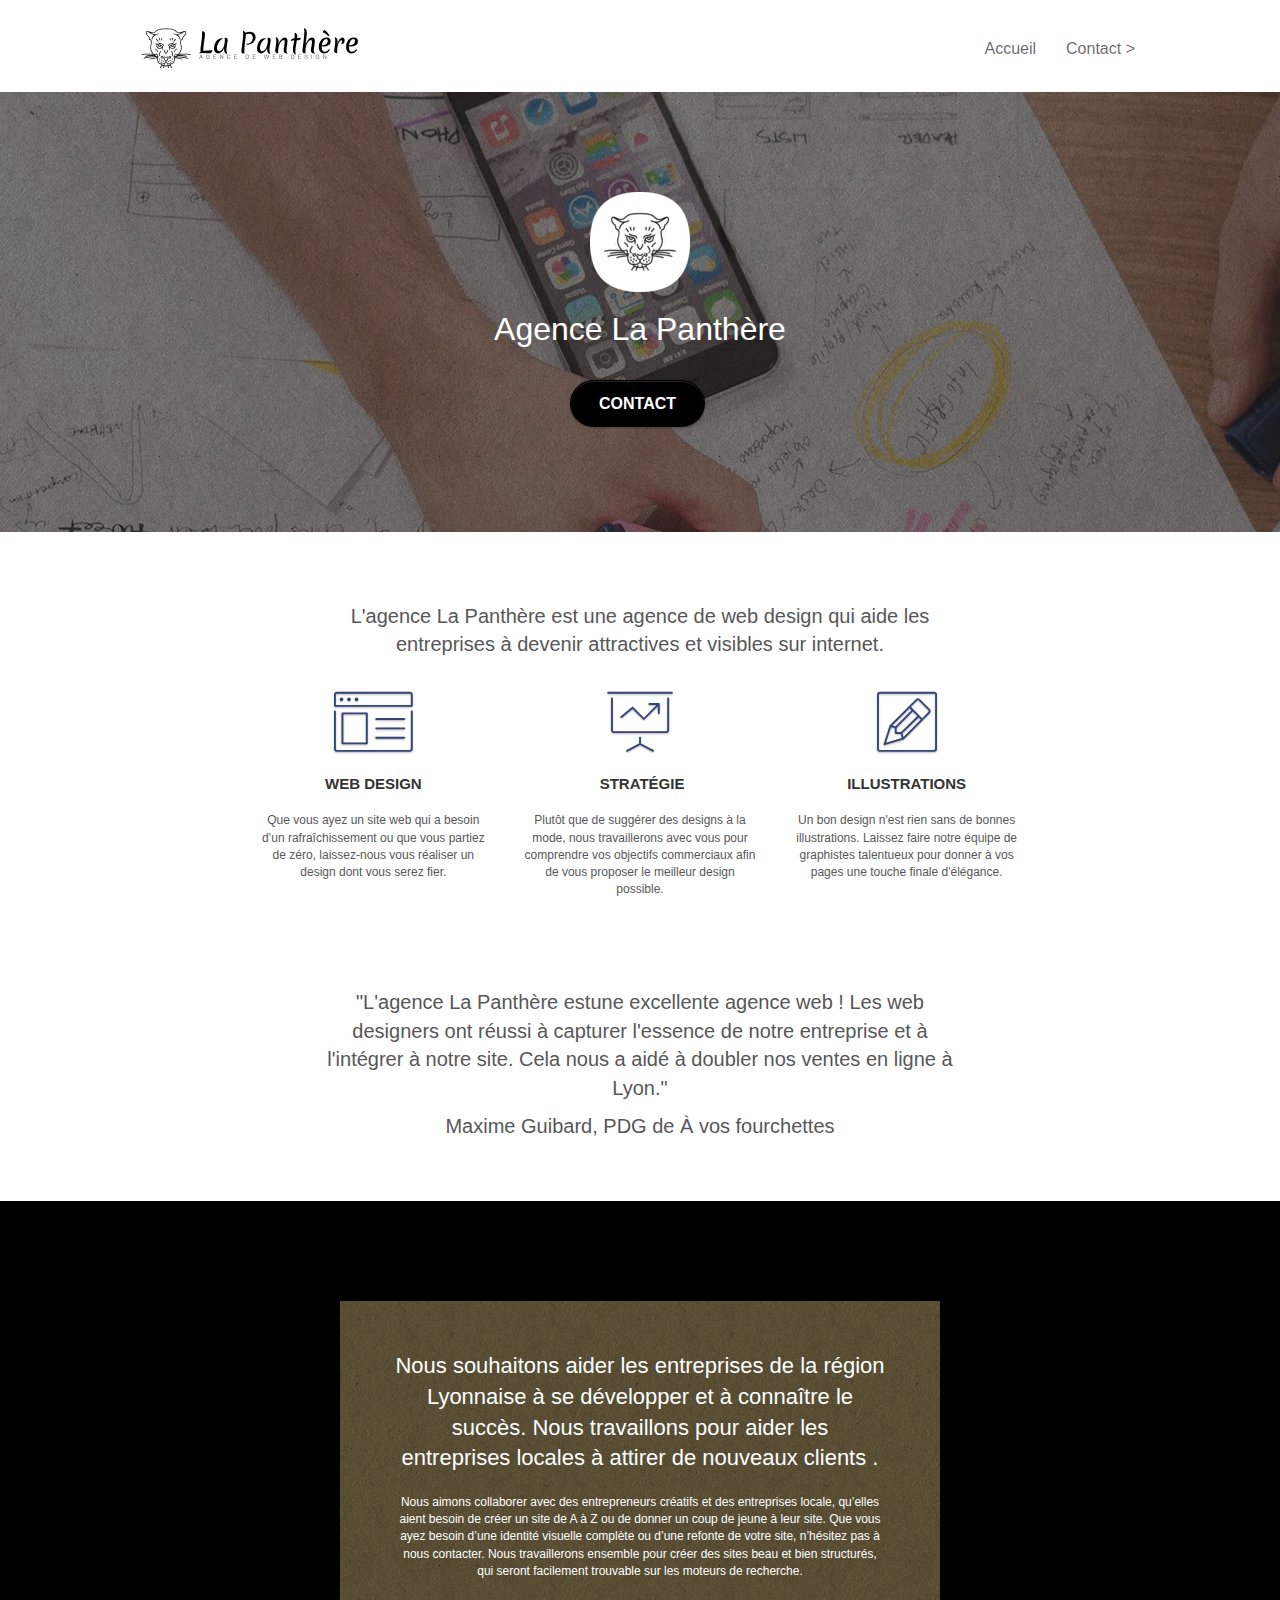
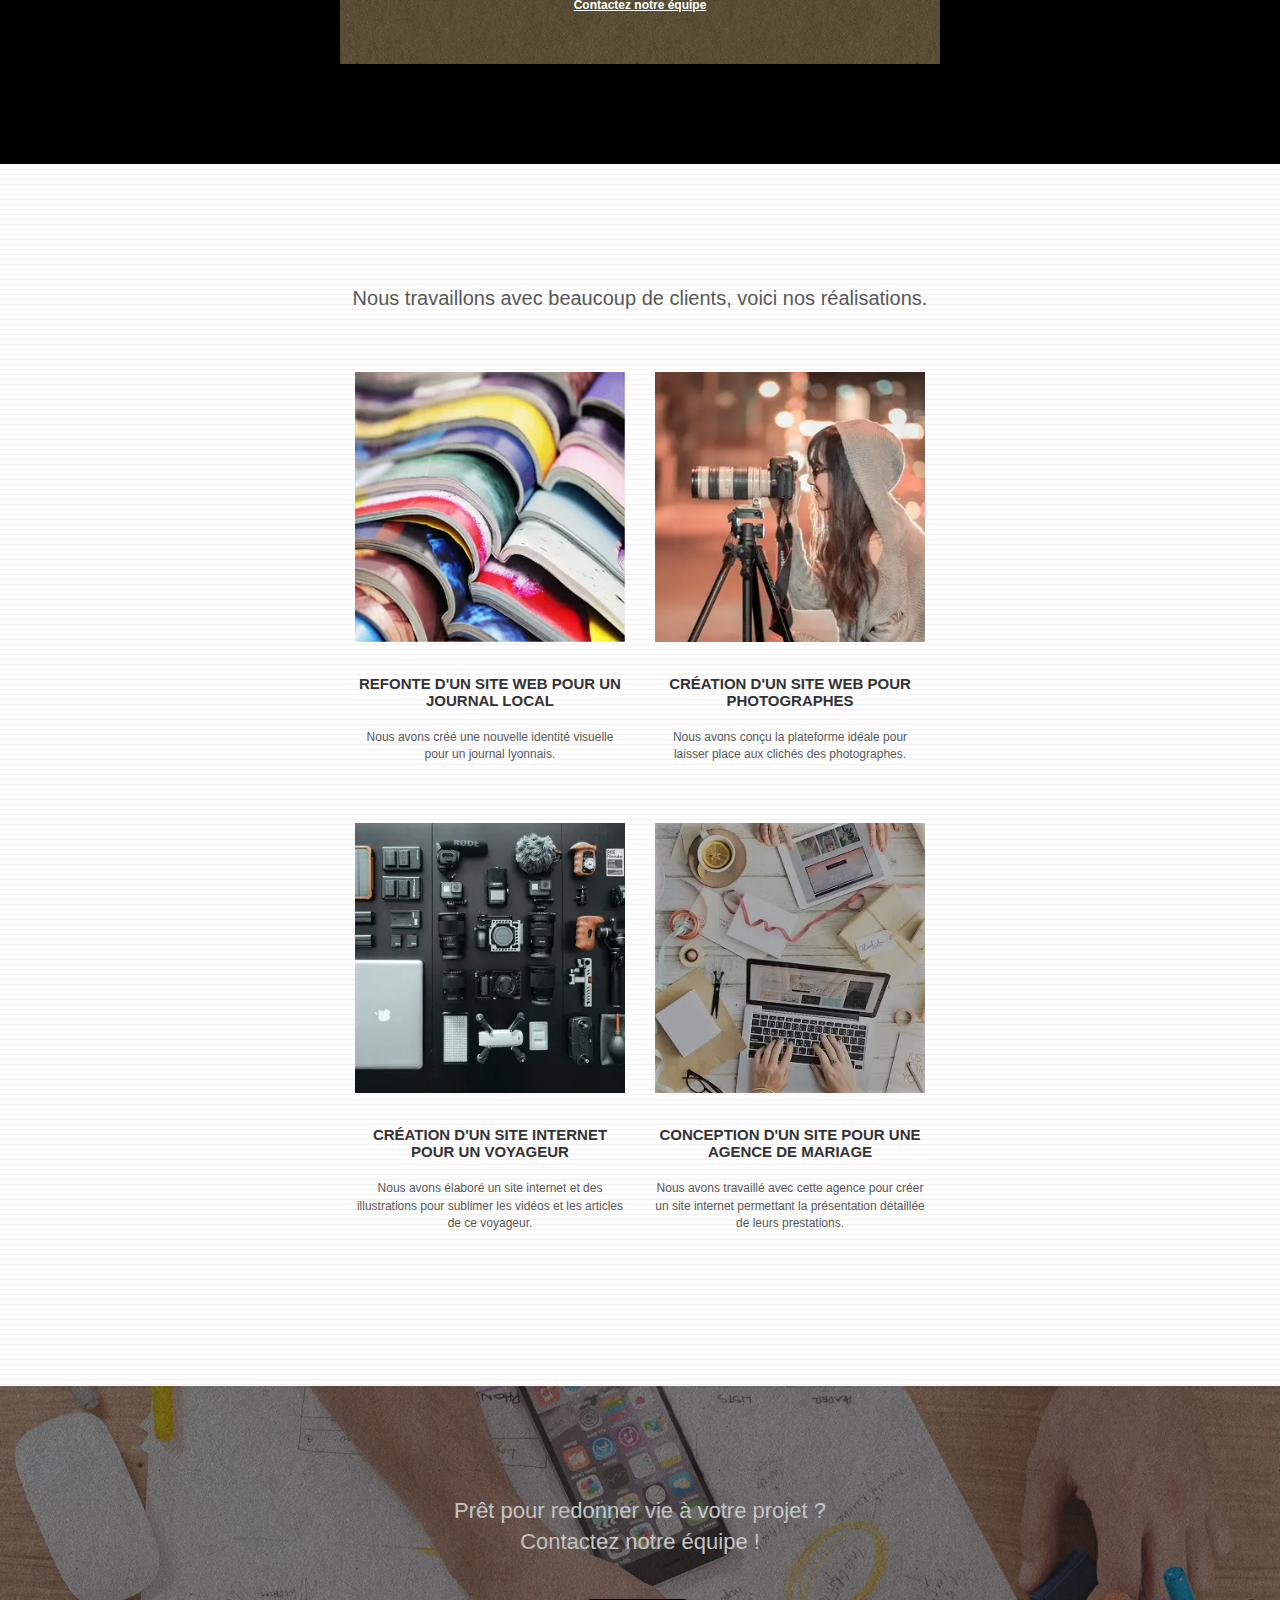
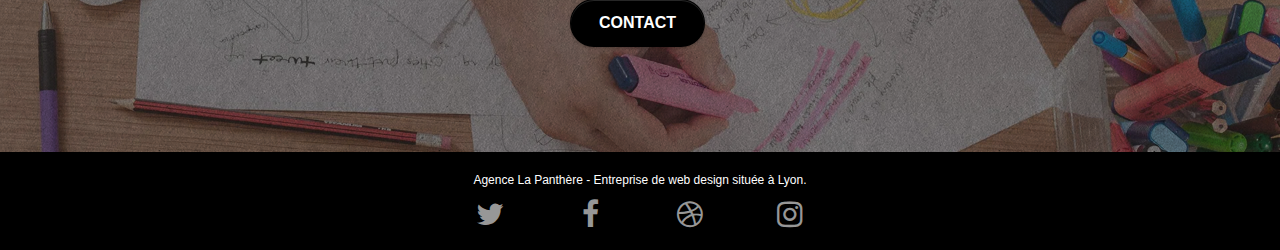
<file: index.html>
<!doctype html>
<html lang="fr">
	<head>
		<meta charset="utf-8">
		<meta name="description" content="Entreprise de web design située à Lyon, spécialisée en stratégie web, illustrations et design de site web">
		<meta name="viewport" content="width=device-width, initial-scale=1.0, viewport-fit=cover">
		<link rel="shortcut icon" type="image/png" href="favicon.jpg">
		<!-- Chargement des fichiers CSS -->
		<link rel="stylesheet" type="text/css" href="./css/bootstrap.min.css">
		<link rel="stylesheet" type="text/css" href="style.css">
		<link rel="stylesheet" type="text/css" href="./css/font-awesome.min.css">
		<link rel="stylesheet" type="text/css" href="./css/et-line.min.css">
		<!-- Chargement des fichier CSS END -->
		<!-- Chargement fichiers JS -->
		<script src="./js/jquery-2.1.0.min.js" defer></script>
		<script src="./js/bootstrap.min.js" defer></script>
		<script src="./js/blocs.min.js" defer></script>
		<!-- Chargement fichiers JS END -->
		<title>La Panthère</title>      
	</head>
	<body>
	<!-- Principal conteneur -->
		<div class="page-container">  
			<!-- bloc-0-Header -->
			<header class="bloc bgc-white l-bloc " id="bloc-0">
				<div class="container bloc-sm">
					<nav class="navbar row">
						<div class="navbar-header">
							<a class="navbar-brand" href="index.html"><img src="img/agence-la-panthere-monochrome.svg" alt="banniere de l'agence Panthère, agence de web design" height="40" width="217" /></a>
							<button id="nav-toggle" name="navigation tiroir" type="button" class="ui-navbar-toggle navbar-toggle" data-toggle="collapse" data-target=".navbar-1">
								<span class="sr-only">Toggle navigation</span><span class="icon-bar"></span><span class="icon-bar"></span><span class="icon-bar"></span>
							</button>
						</div>
						<div class="collapse navbar-collapse navbar-1 special-dropdown-nav">
							<ul class="site-navigation nav navbar-nav">
								<li>
									<a href="index.html">Accueil</a>
								</li>
								<li>
									<a href="contact.html">Contact &gt;</a>
								</li>
							</ul>
						</div>
					</nav>
				</div>
			</header>
			<!-- bloc-0-header END -->
			<main>
			<!-- bloc-1-presentation -->
			<section class="bloc bgc-dark-slate-blue bg-banniere d-bloc bg-t-edge bloc-bg-texture texture-paper b-parallax" id="bloc-1-hero">
				<div class="container bloc-lg">
					<div class="row tight-width-whitespace">
						<div class="col-sm-12">
							<img src="img/logo.webp" class="center-block image-resize-mode" width="100" height="100" alt="Logo de l'agence Panthère" />
							<h1 class="text-center hero-bloc-text tc-white ">
								Agence La Panthère
							</h1>
							<div class="text-center">
								<a href="contact.html" class="btn btn-lg btn-clean btn-rd cta-hero btn-atomic-tangerine" id="cta-hero">Contact</a>
							</div>
						</div>
					</div>
				</div>
			</section>
			<!-- bloc-1-presentation END -->
			<!-- bloc-2-services -->
			<section class="bloc bgc-white l-bloc" id="bloc-2-services">
				<div class="container bloc-md">
					<div class="row">
						<div class="col-xs-12 col-md-8 col-md-offset-2 text-center">
							<h2 class="description">L'agence La Panthère est une agence de web design qui aide les entreprises à devenir attractives et visibles sur internet.</h2>
						</div>
					</div>
					<div class="row voffset-lg med-width-whitespace">
						<div class="col-sm-4">
							<div class="text-center">
								<span class="et-icon-browser sm-shadow icon-dark-slate-blue icons icon-lg" title="Représentation d'une page web"></span>
							</div>
							<h3 class="mg-md text-center">
								Web design
							</h3>
							<p class="text-center ">
								Que vous ayez un site web qui a besoin d&rsquo;un rafraîchissement ou que vous partiez de zéro, laissez-nous vous réaliser un design dont vous serez fier.
							</p>
						</div>
						<div class="col-sm-4">
							<div class="text-center">
								<span class="et-icon-presentation sm-shadow icon-dark-slate-blue icons icon-lg" title="Représentation d'un tableau de graphique"></span>
							</div>
							<h3 class="mg-md text-center">
								&nbsp;Stratégie
							</h3>
							<p class="text-center ">
								Plutôt que de suggérer des designs à la mode, nous travaillerons avec vous pour comprendre vos objectifs commerciaux afin de vous proposer le meilleur design possible.<br>
							</p>
						</div>
						<div class="col-sm-4">
							<div class="text-center">
								<span class="et-icon-edit sm-shadow icon-dark-slate-blue icons icon-lg" title="Représentation d'un crayon"></span>
							</div>
							<h3 class="mg-md text-center">
								Illustrations
							</h3>
							<p class="text-center ">
								Un bon design n'est rien sans de bonnes illustrations. Laissez faire notre équipe de graphistes talentueux pour donner à vos pages une touche finale d'élégance.
							</p>
						</div>
					</div>
					<div class="row voffset-lg voffset">
						<div class="col-xs-12 col-md-8 col-md-offset-2 text-center">
							<p class="description">
								"L'agence La Panthère estune excellente agence web ! Les web designers ont réussi à capturer l'essence de notre entreprise et à l'intégrer à notre site. Cela nous a aidé à doubler nos ventes en ligne à Lyon."
							</p>
							<p class="description">Maxime Guibard, PDG de &Agrave; vos fourchettes</p>
						</div>
					</div>
				</div>
			</section>
			<!-- bloc-2-services END -->
			<!-- bloc-3-what-i-do -->
			<section class="bloc tc-white bgc-atomic-tangerine bg-presentation d-bloc bloc-bg-texture texture-paper b-parallax" id="bloc-3-what-i-do">
				<div class="container bloc-lg">
					<div class="row tight-width-whitespace black-background">
						<div class="col-sm-12">
							<h2 class="mg-md text-center tc-white">
								Nous souhaitons aider les entreprises de la région Lyonnaise à se développer et à connaître le succès. Nous travaillons pour aider les entreprises locales à attirer de nouveaux clients .
							</h2>
							<p class="text-center white">
								Nous aimons collaborer avec des entrepreneurs créatifs et des entreprises locale, qu’elles aient besoin de créer un site de A à Z ou de donner un coup de jeune à leur site. Que vous ayez besoin d’une identité visuelle complète ou d’une refonte de votre site, n’hésitez pas à nous contacter. Nous travaillerons ensemble pour créer des sites beau et bien structurés, qui seront facilement trouvable sur les moteurs de recherche. <br><br><a class="ltc-white bold-link" href="contact.html">Contactez notre équipe</a><br>
							</p>
						</div>
					</div>
				</div>
			</section>
			<!-- bloc-3-what-i-do END -->
			<!-- bloc-4-portfolio -->
			<section class="bloc bgc-white bg-lines-h2-bg bg-repeat l-bloc" id="bloc-4-portfolio">
				<div class="container bloc-lg">
					<div class="row">
						<div class="col-sm-12 text-center">
							<h2 class="description">
								Nous travaillons avec beaucoup de clients, voici nos réalisations.
							</h2>
						</div>
					</div>
					<div class="row tight-width-whitespace portfolio-row">
						<div class="col-sm-6">
							<a href="#" data-lightbox="img/1.webp" data-gallery-id="gallery-1" data-caption="Refonte d'un site web pour un journal local" data-frame="snapshot-lb"><img src="img/1.webp" alt="Pile de journaux" class="img-responsive portfolio-thumb" width="320" height="320"/></a>
							<h3 class="mg-md text-center">
								Refonte d'un site web pour un journal local
							</h3>
							<p class="text-center">
								Nous avons créé une nouvelle identité visuelle pour un journal lyonnais.
							</p>
						</div>
						<div class="col-sm-6">
							<a href="#" data-lightbox="img/2.webp" data-gallery-id="gallery-1" data-caption="Création d'un site web pour photographes" data-frame="snapshot-lb"><img src="img/2.webp" class="img-responsive portfolio-thumb" alt="Une personne prenant une photo" width="320" height="320"/></a>
							<h3 class="mg-md text-center">
								Création d'un site web pour photographes
							</h3>
							<p class="text-center">
								Nous avons conçu la plateforme idéale pour laisser place aux clichés des photographes.
							</p>
						</div>
					</div>
					<div class="row tight-width-whitespace portfolio-row">
						<div class="col-sm-6">
							<a href="#" data-lightbox="img/3.webp" data-gallery-id="gallery-1" data-caption="Création d'un site internet pour un voyageur" data-frame="snapshot-lb"><img src="img/3.webp" class="img-responsive portfolio-thumb" alt="Matériel de prise de vue" width="320" height="320"/></a>
							<h3 class="mg-md text-center">
								Création d'un site internet pour un voyageur
							</h3>
							<p class="text-center">
								Nous avons élaboré un site internet et des illustrations pour sublimer les vidéos et les articles de ce voyageur.
							</p>
						</div>
						<div class="col-sm-6">
							<a href="#" data-lightbox="img/4.webp" data-gallery-id="gallery-1" data-caption="Conception d'un site pour une agence de mariage" data-frame="snapshot-lb"><img src="img/4.webp" class="img-responsive portfolio-thumb" alt="Bureau de travail" width="320" height="320"/></a>
							<h3 class="mg-md text-center">
								Conception d'un site pour une agence de mariage
							</h3>
							<p class="text-center">
								Nous avons travaillé avec cette agence pour créer un site internet permettant la présentation détaillée de leurs prestations.
							</p>
						</div>
					</div>
				</div>
			</section>
			<!-- bloc-4-portfolio END -->
			<!-- bloc-5-cta -->
			<section class="bloc bgc-dark-slate-blue bg-banniere d-bloc bloc-bg-texture texture-paper" id="bloc-5-cta">
				<div class="container bloc-lg">
					<div class="row">
						<h2 class="mg-md text-center tc-white">
							Prêt pour redonner vie à votre projet ?<br>Contactez notre équipe !
						</h2>
						<div class="col-sm-12 text-center">
							<a href="contact.html" class="btn btn-atomic-tangerine btn-clean btn-rd btn-lg cta-hero">Contact</a>
						</div>
					</div>
				</div>
			</section>
			<!-- bloc-5-cta END -->
			</main>
			<!-- Footer - bloc-8 -->
			<footer class="bloc bgc-atomic-tangerine d-bloc" id="bloc-8">
				<div class="container bloc-sm">
					<div class="row">
						<div class="col-sm-12">
							<p class="text-center white">
								Agence La Panthère - Entreprise de web design située à Lyon.<br>
							</p>
							<div class="row row-no-gutters social">
								<div class="col-sm-3">
									<div class="text-center">
										<a class="social" href="index.html"><span class="fa fa-twitter icon-md" title="lien twitter"></span></a>
									</div>
								</div>
								<div class="col-sm-3">
									<div class="text-center">
										<a class="social" href="index.html"><span class="fa fa-facebook icon-md" title="lien facebook"></span></a>
									</div>
								</div>
								<div class="col-sm-3">
									<div class="text-center">
										<a class="social" href="index.html"><span class="fa fa-dribbble icon-md" title="lien dribbble"></span></a>
									</div>
								</div>
								<div class="col-sm-3">
									<div class="text-center">
										<a class="social" href="index.html"><span class="fa fa-instagram icon-md" title="lien instagram"></span></a>
									</div>
								</div>
							</div>
						</div>
					</div>
				</div>
			</footer>
			<!-- Footer - bloc-8 END -->
		</div>
	<!-- Principal conteneur END -->
	</body>
</html>
</file>
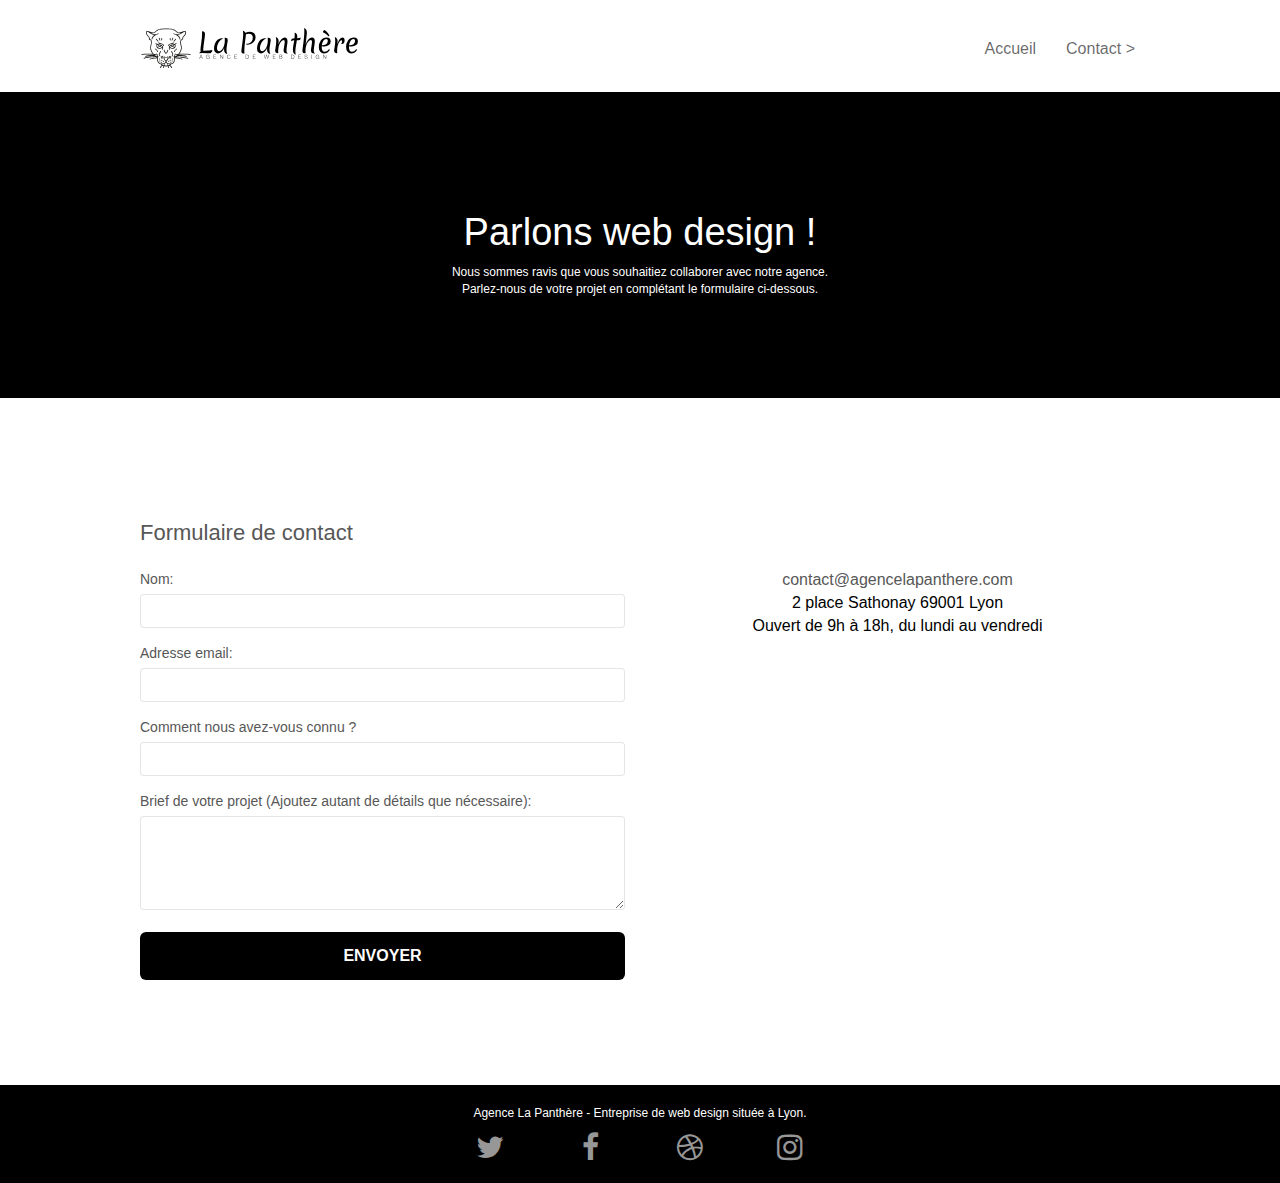
<file: contact.html>
<!doctype html>
<!-- Modification de lang en fr -->
<html lang="fr">
	<head>
		<meta charset="utf-8">
		<!-- Ajout de content dans description -->
		<meta name="description" content="Entreprise de web design située à Lyon, spécialisée en stratégie web, illustrations et design de site web">
		<meta name="viewport" content="width=device-width, initial-scale=1.0, viewport-fit=cover">
		<link rel="shortcut icon" type="image/png" href="favicon.jpg">
		<!-- Chargement des fichiers CSS -->
		<link rel="stylesheet" type="text/css" href="./css/bootstrap.min.css">
		<link rel="stylesheet" type="text/css" href="style.css">
		<link rel="stylesheet" type="text/css" href="./css/font-awesome.min.css">
		<!-- Chargement des fichiers CSS END -->
		<!-- Chargement des fichiers JS -->
		<script src="./js/jquery-2.1.0.min.js" defer></script>
		<script src="./js/bootstrap.min.js" defer></script>
		<script src="./js/blocs.min.js" defer></script>
		<script src="./js/jqBootstrapValidation.min.js" defer></script>
		<script src="./js/formHandler.min.js" defer></script>
		<!-- Chargement des fichiers JS END -->
		<!-- Ajout du titre -->
		<title>La Panthère: Contact</title>
	</head>
	<body>
		<!-- Principal conteneur -->
		<div class="page-container">  
			<!-- bloc-0-Header-->
			<header class="bloc bgc-white l-bloc " id="bloc-0">
				<div class="container bloc-sm">
					<nav class="navbar row">
						<div class="navbar-header">
							<a class="navbar-brand" href="index.html"><img src="img/agence-la-panthere-monochrome.svg" alt="banniere du site  la Panthère, agence de web design" height="40" width="217" /></a>
							<button id="nav-toggle" name="navigation tiroir" type="button" class="ui-navbar-toggle navbar-toggle" data-toggle="collapse" data-target=".navbar-1">
								<span class="sr-only">Toggle navigation</span><span class="icon-bar"></span><span class="icon-bar"></span><span class="icon-bar"></span>
							</button>
						</div>
						<div class="collapse navbar-collapse navbar-1 special-dropdown-nav">
							<ul class="site-navigation nav navbar-nav">
								<li>
									<a href="index.html">Accueil</a>
								</li>
								<li>
									<a href="contact.html">Contact &gt;</a>
								</li>
							</ul>
						</div>
					</nav>
				</div>
			</header>
			<!-- bloc-0-header END -->
			<main>
				<!-- bloc-6-Introduction -->
				<section class="bloc bg-dots-bg bg-repeat bgc-atomic-tangerine d-bloc bloc-bg-texture texture-paper" id="bloc-6">
					<div class="container bloc-lg">
						<div class="row">
							<div class="col-sm-12">
								<h1 class="text-center hero-bloc-text tc-white">
									Parlons web design !
								</h1>
								<p class="text-center mg-lg tc-white tight-width-whitespace">
									Nous sommes ravis que vous souhaitiez collaborer avec notre agence.<br>
									Parlez-nous de votre projet en complétant le formulaire ci-dessous.
								</p>
							</div>
						</div>
					</div>
				</section>
				<!-- bloc-6-Introduction END -->
				<!-- bloc-7-Contact -->
				<section class="bloc bgc-white l-bloc" id="bloc-7">
					<div class="container bloc-lg">
						<h2 class="form-title">Formulaire de contact</h2>
						<div class="row">			
							<div class="col-sm-6">
								<form id="form_1" novalidate>
									<div class="form-group">
										<label for="name">
											Nom:
										</label>
										<input id="name" name="Nom" class="form-control" type="text" required />
									</div>
									<div class="form-group">
										<label for="email">
											Adresse email:
										</label>
										<input id="email" name="Adresse mail" class="form-control" type="email" required />
									</div>
									<div class="form-group">
										<label for="input_504">
											Comment nous avez-vous connu ?
										</label>
										<input id="input_504" name="Comment nous avez-vous connu ?" class="form-control" type="text"  required/>
									</div>
									<div class="form-group">
										<label for="message">
											Brief de votre projet (Ajoutez autant de détails que nécessaire):
										</label><textarea id="message" name="Brief de votre projet" class="form-control" rows="4" cols="50" required></textarea>
									</div> 
									<button name="Envoyer" class="bloc-button btn btn-lg btn-block cta-hero btn-atomic-tangerine" type="submit">
										Envoyer
									</button>
								</form>
							</div>
							<div class="col-sm-6">
								<address>
									<a href="mailto:contact@agencelapanthere.com">contact@agencelapanthere.com</a><br>				
									2 place Sathonay 69001 Lyon<br>
									Ouvert de 9h à 18h, du lundi au vendredi
								</address>
							</div>
						</div>
					</div>
				</section>
				<!-- bloc-7-Contact END -->
				<!-- ScrollToTop Button -->
				<button name="Retour en haut" class="bloc-button btn btn-d scrollToTop" id="scroll-button" aria-label="Retour en haut" onclick="scrollToTarget('1')"><span class="fa fa-chevron-up" title="Chevron vers le haut"></span></button>
				<!-- ScrollToTop Button END-->
			</main>
			<!-- Footer - bloc-8 -->
			<footer class="bloc bgc-atomic-tangerine d-bloc" id="bloc-8">
				<div class="container bloc-sm">
					<div class="row">
						<div class="col-sm-12">
							<p class="text-center white">
								Agence La Panthère - Entreprise de web design située à Lyon.<br>
							</p>
							<div class="row row-no-gutters social">
								<div class="col-sm-3">
									<div class="text-center">
										<a class="social" href="index.html"><span class="fa fa-twitter icon-md" title="lien twitter"></span></a>
									</div>
								</div>
								<div class="col-sm-3">
									<div class="text-center">
										<a class="social" href="index.html"><span class="fa fa-facebook icon-md" title="lien facebook"></span></a>
									</div>
								</div>
								<div class="col-sm-3">
									<div class="text-center">
										<a class="social" href="index.html"><span class="fa fa-dribbble icon-md" title="lien dribbble"></span></a>
									</div>
								</div>
								<div class="col-sm-3">
									<div class="text-center">
										<a class="social" href="index.html"><span class="fa fa-instagram icon-md" title="lien instagram"></span></a>
									</div>
								</div>
							</div>
						</div>
					</div>
				</div>
			</footer>
			<!-- Footer - bloc-8 END -->
		</div>
	<!-- Principal conteneur END -->
	</body>
</html>
</file>
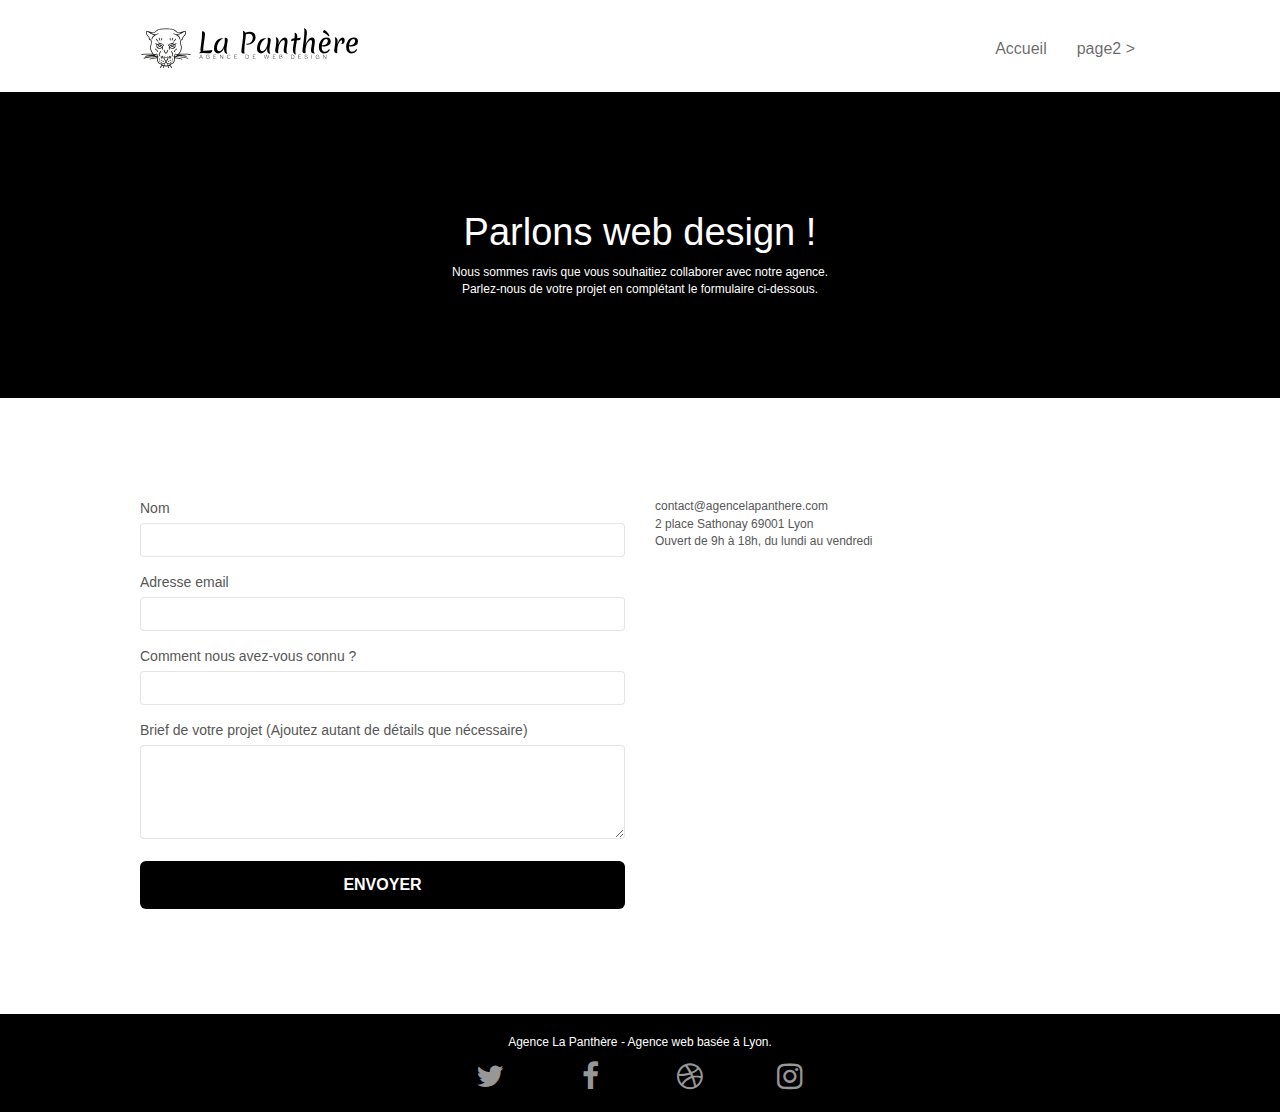
<file: page2.html>
<!doctype html>
<html lang="fr">
<head>
    <meta charset="utf-8">
    <meta name="keywords" content="">
	<meta name="description" content="Entreprise de web design située à Lyon, spécialisée en stratégie web, illustrations et design de site web">
    <meta name="viewport" content="width=device-width, initial-scale=1.0, viewport-fit=cover">
    <link rel="shortcut icon" type="image/png" href="favicon.jpg">
    
	<link rel="stylesheet" type="text/css" href="./css/bootstrap.min.css">
	<link rel="stylesheet" type="text/css" href="style.css">
	<link rel="stylesheet" type="text/css" href="./css/font-awesome.min.css">
	
    
	
    <title>page2</title>

    
<!-- Analytics -->
 
<!-- Analytics END -->
    
</head>
<body>
<!-- Principal conteneur -->
<div class="page-container">
    
<!-- bloc-0 -->
<div class="bloc bgc-white l-bloc " id="bloc-0">
	<div class="container bloc-sm">
		<nav class="navbar row">
			<div class="navbar-header">
				<a class="navbar-brand" href="index.html"><img src="img/agence-la-panthere-monochrome.svg" alt="atlanta web design logo" height="40" /></a>
				<button id="nav-toggle" type="button" class="ui-navbar-toggle navbar-toggle" data-toggle="collapse" data-target=".navbar-1">
					<span class="sr-only">Toggle navigation</span><span class="icon-bar"></span><span class="icon-bar"></span><span class="icon-bar"></span>
				</button>
			</div>
			<div class="collapse navbar-collapse navbar-1 special-dropdown-nav">
				<ul class="site-navigation nav navbar-nav">
					<li>
						<a href="index.html">Accueil</a>
					</li>
					<li>
					</li>
					<li>
						<a href="page2.html">page2 &gt;</a>
					</li>
				</ul>
			</div>
		</nav>
	</div>
</div>
<!-- bloc-0 END -->

<!-- bloc-6 -->
<div class="bloc bg-dots-bg bg-repeat bgc-atomic-tangerine d-bloc bloc-bg-texture texture-paper" id="bloc-6">
	<div class="container bloc-lg">
		<div class="row">
			<div class="col-sm-12">
				<h1 class="text-center hero-bloc-text tc-white">
					Parlons web design !
				</h1>
				<p class="text-center mg-lg tc-white tight-width-whitespace">
					Nous sommes ravis que vous souhaitiez collaborer avec notre agence.<br>
					Parlez-nous de votre projet en complétant le formulaire ci-dessous.
				</p>
			</div>
		</div>
	</div>
</div>
<!-- bloc-6 END -->

<!-- bloc-7 -->
<div class="bloc bgc-white l-bloc" id="bloc-7">
	<div class="container bloc-lg">
		<div class="row">
			<div class="col-sm-6">
				<form id="form_1" novalidate success-msg="Your message has been sent." fail-msg="Sorry it seems that our mail server is not responding, Sorry for the inconvenience!">
					<div class="form-group">
						<label for="name">
							Nom
						</label>
						<input id="name" class="form-control" required />
					</div>
					<div class="form-group">
						<label for="email">
							Adresse email
						</label>
						<input id="email" class="form-control" type="email" required />
					</div>
					<div class="form-group">
						<label for="input_504">
							Comment nous avez-vous connu ?
						</label>
						<input class="form-control" type="email" required id="input_504" />
					</div>
					<div class="form-group">
						<label for="message">
							Brief de votre projet (Ajoutez autant de détails que nécessaire)<br>
						</label><textarea id="message" class="form-control" rows="4" cols="50" required></textarea>
					</div> 
					<button class="bloc-button btn btn-lg btn-block cta-hero btn-atomic-tangerine" type="submit">
						Envoyer
					</button>
				</form>
			</div>
			<div class="col-sm-6">
				<p>
					contact@agencelapanthere.com<br>2 place Sathonay 69001 Lyon<br>Ouvert de 9h à 18h, du lundi au vendredi<br>
				</p>
			</div>
		</div>
	</div>
</div>
<!-- bloc-7 END -->

<!-- ScrollToTop Button -->
<button class="bloc-button btn btn-d scrollToTop" id="scroll-button" aria-label="Retour en haut" onclick="scrollToTarget('1')"><span class="fa fa-chevron-up"></span></button>
<!-- ScrollToTop Button END-->


<!-- Footer - bloc-8 -->
<div class="bloc bgc-atomic-tangerine d-bloc" id="bloc-8">
	<div class="container bloc-sm">
		<div class="row">
			<div class="col-sm-12">
				<p class="text-center white">
					Agence La Panthère - Agence web basée à Lyon.<br>
				</p>
				<div class="row row-no-gutters social">
					<div class="col-sm-3">
						<div class="text-center">
							<a class="social" href="index.html"><span class="fa fa-twitter icon-md" title="lien twitter"></span></a>
						</div>
					</div>
					<div class="col-sm-3">
						<div class="text-center">
							<a class="social" href="index.html"><span class="fa fa-facebook icon-md" title="lien facebook"></span></a>
						</div>
					</div>
					<div class="col-sm-3">
						<div class="text-center">
							<a class="social" href="index.html"><span class="fa fa-dribbble icon-md" title="lien dribbble"></span></a>
						</div>
					</div>
					<div class="col-sm-3">
						<div class="text-center">
							<a class="social" href="index.html"><span class="fa fa-instagram icon-md" title="lien instagram"></span></a>
						</div>
					</div>
				</div>
			</div>
		</div>
	</div>
</div>
<!-- Footer - bloc-8 END -->

</div>
<!-- Principal conteneur END -->
    
	<script src="./js/jquery-2.1.0.js"></script>
	<script src="./js/bootstrap.js"></script>
	<script src="./js/blocs.js"></script>
	<script src="./js/jqBootstrapValidation.js"></script>
	<script src="./js/formHandler.js"></script>
</body>
</html>
</file>
<file: style.css>
body {
    margin: 0;
    padding: 0;
    background: #FFF;
    overflow-x: hidden;
    -webkit-font-smoothing: antialiased;
    -moz-osx-font-smoothing: grayscale;
}

a,
button {
    transition: all .3s ease-in-out;
}
/* ajout outline pour focus */
a:focus,
button:focus{
    outline: 2px solid green;
}

a:hover {
    text-decoration: none;
    cursor: pointer;
}
/* ajout adress et adress focus */
address{
color: #000;
font-size: 16px;
text-align: center;
}
address a:focus{
    outline-offset: 5px;
}
#page-loading-blocs-notifaction {
    position: fixed;
    top: 0;
    bottom: 0;
    width: 100%;
    z-index: 100000;
    background: #FFFFFF url("img/pageload-spinner.gif") no-repeat center center;
}


.bloc {
    width: 100%;
    clear: both;
    background: 50% 50% no-repeat;
    padding: 0 50px;
    -webkit-background-size: cover;
    -moz-background-size: cover;
    -o-background-size: cover;
    background-size: cover;
    position: relative;
}

.bloc .container {
    padding-left: 0;
    padding-right: 0;
}

.bloc-lg {
    padding: 100px 50px;
}

.bloc-md {
    padding: 50px;
}

.bloc-sm {
    padding: 20px 50px;
}

.bg-center,
.bg-l-edge,
.bg-r-edge,
.bg-t-edge,
.bg-b-edge,
.bg-tl-edge,
.bg-bl-edge,
.bg-tr-edge,
.bg-br-edge,
.bg-repeat {
    -webkit-background-size: auto!important;
    -moz-background-size: auto!important;
    -o-background-size: auto!important;
    background-size: auto!important;
}

.bg-repeat {
    background: repeat;
}

.bg-t-edge {
    background: top no-repeat;
}

.bloc-bg-texture::before {
    content: "";
    background-size: 2px 2px;
    position: absolute;
    top: 0;
    bottom: 0;
    left: 0;
    right: 0;
}

.texture-paper::before {
    background: url("img/texture-paper.webp");
    background-size: 280px 280px;
}

.b-parallax {
    background-attachment: fixed;
}

.d-bloc {
    color: rgba(255, 255, 255, .7);
}

.d-bloc button:hover {
    color: rgba(255, 255, 255, .9);
}

.d-bloc .icon-round,
.d-bloc .icon-square,
.d-bloc .icon-rounded,
.d-bloc .icon-semi-rounded-a,
.d-bloc .icon-semi-rounded-b {
    border-color: rgba(255, 255, 255, .9);
}

.d-bloc .divider-h span {
    border-color: rgba(255, 255, 255, .2);
}

.d-bloc .a-btn,
.d-bloc .navbar a,
.d-bloc .navbar-brand,
.d-bloc a .icon-sm,
.d-bloc a .icon-md,
.d-bloc a .icon-lg,
.d-bloc a .icon-xl,
.d-bloc h1 a,
.d-bloc h2 a,
.d-bloc h3 a,
.d-bloc h4 a,
.d-bloc h5 a,
.d-bloc h6 a,
.d-bloc p a {
    color: rgba(255, 255, 255, .6);
}
.d-bloc .a-btn:hover,
.d-bloc .navbar a:hover,
.d-bloc .navbar-brand:hover,
.d-bloc a:hover .icon-sm,
.d-bloc a:hover .icon-md,
.d-bloc a:hover .icon-lg,
.d-bloc a:hover .icon-xl,
.d-bloc h1 a:hover,
.d-bloc h2 a:hover,
.d-bloc h3 a:hover,
.d-bloc h4 a:hover,
.d-bloc h5 a:hover,
.d-bloc h6 a:hover,
.d-bloc p a:hover {
    color: rgba(255, 255, 255, 1);
}
/* ajout focus sur les liens en icones */
.d-bloc a:focus .icon-sm,
.d-bloc a:focus .icon-md,
.d-bloc a:focus .icon-lg,
.d-bloc a:focus .icon-xl{
    border: 2px solid green;
}

.d-bloc .navbar-toggle .icon-bar {
    background: rgba(255, 255, 255, 1);
}

.d-bloc .btn-wire,
.d-bloc .btn-wire:hover {
    color: rgba(255, 255, 255, 1);
    border-color: rgba(255, 255, 255, 1);
}

.d-bloc .panel {
    color: rgba(0, 0, 0, .5);
}

.d-bloc .panel button:hover {
    color: rgba(0, 0, 0, .7);
}

.d-bloc .panel icon {
    border-color: rgba(0, 0, 0, .7);
}

.d-bloc .panel .divider-h span {
    border-color: rgba(0, 0, 0, .1);
}

.d-bloc .panel .a-btn {
    color: rgba(0, 0, 0, .6);
}

.d-bloc .panel .a-btn:hover {
    color: rgba(0, 0, 0, 1);
}

.d-bloc .panel .btn-wire,
.d-bloc .panel .btn-wire:hover {
    color: rgba(0, 0, 0, .7);
    border-color: rgba(0, 0, 0, .3);
}

.d-bloc .panel,
.l-bloc {
    color: rgba(0, 0, 0, .5);
}

.d-bloc .panel button:hover,
.l-bloc button:hover {
    color: rgba(0, 0, 0, .7);
}

.l-bloc .icon-round,
.l-bloc .icon-square,
.l-bloc .icon-rounded,
.l-bloc .icon-semi-rounded-a,
.l-bloc .icon-semi-rounded-b {
    border-color: rgba(0, 0, 0, .7);
}

.d-bloc .panel .divider-h span,
.l-bloc .divider-h span {
    border-color: rgba(0, 0, 0, .1);
}

.d-bloc .panel .a-btn,
.l-bloc .a-btn,
.l-bloc .navbar a,
.l-bloc .navbar-brand,
.l-bloc a .icon-sm,
.l-bloc a .icon-md,
.l-bloc a .icon-lg,
.l-bloc a .icon-xl,
.l-bloc h1 a,
.l-bloc h2 a,
.l-bloc h3 a,
.l-bloc h4 a,
.l-bloc h5 a,
.l-bloc h6 a,
.l-bloc p a {
    color: rgba(0, 0, 0, .6);
}

.d-bloc .panel .a-btn:hover,
.l-bloc .a-btn:hover,
.l-bloc .navbar a:hover,
.l-bloc .navbar-brand:hover,
.l-bloc a:hover .icon-sm,
.l-bloc a:hover .icon-md,
.l-bloc a:hover .icon-lg,
.l-bloc a:hover .icon-xl,
.l-bloc h1 a:hover,
.l-bloc h2 a:hover,
.l-bloc h3 a:hover,
.l-bloc h4 a:hover,
.l-bloc h5 a:hover,
.l-bloc h6 a:hover,
.l-bloc p a:hover {
    color: rgba(0, 0, 0, 1);
}

.l-bloc .navbar-toggle .icon-bar {
    color: rgba(0, 0, 0, .6);
}

.d-bloc .panel .btn-wire,
.d-bloc .panel .btn-wire:hover,
.l-bloc .btn-wire,
.l-bloc .btn-wire:hover {
    color: rgba(0, 0, 0, .7);
    border-color: rgba(0, 0, 0, .3);
}

.voffset {
    margin-top: 30px;
}

.voffset-lg {
    margin-top: 80px;
}

.row-no-gutters {
    margin-right: 0;
    margin-left: 0;
}

.row.row-no-gutters > [class^="col-"],
.row.row-no-gutters > [class*=" col-"] {
    padding-right: 0;
    padding-left: 0;
}

#bloc-1-hero h1 {
    font-size: 32px;
}

.navbar {
    margin-bottom: 0;
    z-index: 1;
}

.navbar-brand {
    height: auto;
    padding: 3px 15px;
    font-size: 25px;
    font-weight: normal;
    font-weight: 600;
    line-height: 44px;
}

.navbar-brand img {
    max-height: 200px;
    margin: 0 5px 0 0;
    display: inline;
}

.navbar-brand img[src$=svg] {
    min-width: 100px;
}

.nav-center .navbar-brand img {
    margin: 0;
}

.navbar .nav {
    padding-top: 2px;
    margin-right: -16px;
    float: right;
    z-index: 1;
}

.nav > li {
    float: left;
    margin-top: 4px;
    font-size: 16px;
}

.navbar-nav .open .dropdown-menu > li > a {
    text-align: inherit;
}

.nav > li a:hover,
.nav > li a:focus {
    background: transparent;
}
/* ajout focus sur liens navbar */
.nav > li a:focus{
    border: 2px solid green;
}
.navbar-toggle {
    margin: 10px 10px 0 0;
    border: 0px;
}

.navbar-toggle:hover {
    background: transparent!important;
}

.navbar-toggle .icon-bar {
    background-color: rgba(0, 0, 0, .5);
    width: 26px;
}

.nav-invert .navbar .nav {
    float: left;
}

.nav-invert .navbar-header,
.nav-invert .navbar-brand {
    float: right;
    position: relative;
    z-index: 2;
}

.description{
    font-size: 20px;
}

.form-title{
    margin-bottom: 20px;
}

@media (min-width: 768px) {
    .site-navigation {
        position: absolute;
        top: 50%;
        right: 20px;
        transform: translate(0, -50%);
        -webkit-transform: translateY(-50%);
    }
    .nav > li .dropdown-menu a,
    .nav > li .dropdown-menu a:hover {
        color: #484848;
    }
    .nav-invert .site-navigation {
        left: 0;
        right: 0;
    }
    .nav-center {
        text-align: center;
    }
    .nav-center .navbar-header {
        width: 100%;
    }
    .nav-center .navbar-header,
    .nav-center .navbar-brand,
    .nav-center .nav > li {
        float: none;
        display: inline-block;
    }
    .nav-center .site-navigation {
        position: relative;
        width: 100%;
        right: 0;
        margin-right: 0px;
        margin-top: 20px;
    }
    .nav-center.mini-nav .navbar-toggle {
        float: none;
        margin: 10px auto 0;
    }
}

.nav > li > .dropdown a {
    background: none!important;
    display: block;
    padding: 14px 15px;
}

nav .caret {
    margin: 0 5px;
}

.dropdown-menu .dropdown-menu {
    top: -8px;
    left: 100%;
}

.dropdown-menu .dropmenu-flow-right {
    top: 100%;
    left: 0;
    margin-left: -1px;
    border-top-left-radius: 0;
    border-top-right-radius: 0;
}

.dropdown-menu .dropdown span {
    border: 4px solid black;
    border-top-color: transparent;
    border-right-color: transparent;
    border-bottom-color: transparent;
    margin: 6px -5px 0 0!important;
    float: right;
}

.mg-md {
    margin-top: 10px;
    margin-bottom: 20px;
}

.mg-lg {
    margin-top: 10px;
    margin-bottom: 40px;
}

.btn {
    margin: 0 5px 5px 0;
}

.btn.pull-right {
    margin: 0 0 5px 5px;
}

.btn-d,
.btn-d:hover,
.btn-d:focus {
    color: #FFF;
    background: rgba(0, 0, 0, .3);
}

.btn-rd {
    border-radius: 40px;
}

.btn-clean {
    border: 1px solid rgba(0, 0, 0, .08);
    border-bottom-color: rgba(0, 0, 0, .1);
    text-shadow: 0 1px 0 rgba(0, 0, 1, .1);
    box-shadow: 0 1px 3px rgba(0, 0, 1, .25), inset 0 1px 0 0 rgba(255, 255, 255, .15);
}

.icon-md {
    font-size: 30px!important;
}

.icon-lg {
    font-size: 60px!important;
}

.sm-shadow {
    text-shadow: 0 1px 2px rgba(0, 0, 0, .3);
}

.panel-sq,
.panel-sq .panel-heading,
.panel-sq .panel-footer {
    border-radius: 0;
}

.panel-rd {
    border-radius: 30px;
}

.panel-rd .panel-heading {
    border-radius: 29px 29px 0 0;
}

.panel-rd .panel-footer {
    border-radius: 0 0 29px 29px;
}

.form-control {
    border-color: rgba(0, 0, 0, .1);
    box-shadow: none;
}

.scrollToTop {
    width: 40px;
    height: 40px;
    position: fixed;
    bottom: 20px;
    right: 20px;
    opacity: 0;
    z-index: 500;
    transition: all .3s ease-in-out;
}

.scrollToTop span {
    margin-top: 6px;
}

.showScrollTop {
    font-size: 14px;
    opacity: 1;
}

#scroll-button{
    background: #FFF;
    color: #000;
}

a[data-lightbox] {
    position: relative;
   display: flex;
   justify-content: center;
   
    
}

a[data-lightbox]:hover::before {
    content: "+";
    font-family: "HelveticaNeue-Light", "Helvetica Neue Light", "Helvetica Neue", Helvetica, Arial;
    display: flex;
    align-items: center;
    justify-content: center;
    font-size: 32px;
    width: 50px;
    height: 50px;
    margin-left: -25px;
    border-radius: 50%;
    background: rgba(0, 0, 0, .6);
    color: #FFF;
    font-weight: 100;
    z-index: 1;
    position: absolute;
    top: 50%;
    transform: translateY(-50%);
    -webkit-transform: translateY(-50%);
}

/* ajout focus sur liens vers lightbox */

a[data-lightbox]:focus{
    border: 4px solid green         ;
}

a[data-lightbox]:hover img {
    opacity: 0.6;
    -webkit-animation-fill-mode: none;
    animation-fill-mode: none;
}

#lightbox-modal {
    display: flex;
    align-items: center;
}

#lightbox-modal .modal-dialog {
    width: 90%;
    max-width: 900px;
    margin: 0 auto 0;
}

#lightbox-modal .modal-dialog img {
    max-height: 90vh;
    margin: 0 auto;
}

.lightbox-caption {
    padding: 20px;
    color: #FFF;
    background: rgba(0, 0, 0, .5);
    position: absolute;
    left: 15px;
    right: 15px;
    bottom: 5px;
}

.close-lightbox {
    color: #FFF;
    font-size: 30px;
    position: absolute;
    top: 20px;
    right: 20px;
    z-index: 20;
    background: rgba(0, 0, 0, .5);
    border: none;
    line-height: 30px;
    padding: 0 9px 5px;
    opacity: 0.3;
}

.close-lightbox:hover,
.next-lightbox:hover,
.prev-lightbox:hover {
    opacity: 1.0;
    color: #FFF;
}

.next-lightbox,
.prev-lightbox {
    font-size: 20px;
    color: rgba(255, 255, 255, .9);
    background: rgba(0, 0, 0, .5);
    transition: all .2s ease-in-out;
    position: absolute;
    top: 45%;
    z-index: 1;
    opacity: 0.4;
}

.next-lightbox {
    padding: 6px 8px 1px 13px;
    right: 25px;
    
}

.prev-lightbox {
    padding: 6px 13px 1px 10px;
    left: 25px;
}

.snapshot-lb .modal-body {
    padding-bottom: 45px;
}

.snapshot-lb .lightbox-caption {
    padding: 0;
    color: rgba(0, 0, 0, .5);
    background: none;
}

h1,
h2,
h3,
h4,
h5,
h6,
p,
label,
.btn,
a {
    font-family: "helvetica";
    font-weight: 400;
    color: #575757;
}

.container {
    max-width: 1000px;
}

.hero-bloc-text {
    font-size: 38px;
}

.hero-bloc-text-sub {
    font-size: 36px;
}

.statement-bloc-text {
    line-height: 26px;
    font-style: italic;
    font-size: 20px;
    text-align: center;
    font-weight: lighter;
    max-width: 520px;
    margin: auto auto auto auto;
}

p {
    font-size: 12px;
}

.tight-width-whitespace {
    max-width: 600px;
    margin: auto auto auto auto;
}

.h1 {
    font-size: 20px;
    font-family: "Open Sans";
}

.cta-hero {
    margin-top: 22px;
    color: #FFFFFF!important;
    text-transform: uppercase;
    padding: 12px 28px 12px 28px;
    font-size: 16px;
    font-weight: 700;
}

.social {
    max-width: 400px;
    margin: auto auto auto auto;
}

h2 {
    font-size: 22px;
    line-height: 1.4em;
}

h3 {
    font-size: 15px;
    text-transform: uppercase;
    font-weight: 700;
    color: #333333!important;
}

.med-width-whitespace {
    max-width: 800px;
    margin: auto auto auto auto;
    box-shadow: 0px 0px 0px #000000;
}

h1 {
    color: #333333!important;
}

h4 {
    color: #333333!important;
}

.icons {
    margin-bottom: 14px;
    margin-top: 24px;
}

.white {
    color: #FFFFFF!important;
}

.portfolio-thumb {
    margin-bottom: 24px;
}

.portfolio-row {
    margin-bottom: 44px;
    margin-top: 50px;
}

.avatar {
    box-shadow: 0px 4px 9px rgba(0, 0, 0, 0.3);
}

.black-background {
    background-color: rgba(165, 147, 99, 0.7);
    padding: 40px 40px 40px 40px;
}

.bold-link {
    font-weight: 900;
    text-decoration: underline!important;
}
/* ajout focus*/
.bold-link:focus{
    outline: 3px solid black;
    outline-offset: 4px;
}

.bgc-white {
    background-color: #FFFFFF;
}

.bgc-dark-slate-blue {
    background-color: #364577;
}

.bgc-atomic-tangerine {
    background-color: #000000;
}

.tc-white {
    color: #FFFFFF!important;
}

.btn-atomic-tangerine {
    background: #000000;
    color: #FFFFFF!important;
}

.btn-atomic-tangerine:hover {
    background: #484848;
    color: #FFFFFF!important;
}
/* ajout focus sur boutons */
.btn-atomic-tangerine:focus{
    outline: green solid 3px;
    outline-offset: -10px;
}

.ltc-white {
    color: #FFFFFF!important;
}

.ltc-white:hover {
    color: #333333!important;
}

.ltc-atomic-tangerine {
    color: #000000!important;
}

.ltc-atomic-tangerine:hover {
    color: #333333!important;
}

.icon-dark-slate-blue {
    color: #364577!important;
    border-color: #364577!important;
}

.bg-dots-bg {
    background-image: url("img/dots-bg.png");
}

.bg-lines-h2-bg {
    background-image: url("img/lines-h2-bg.png");
}

.bg-banniere {
    background-image: url("img/agence-la-panthere.webp");
}

.bg-presentation {
    background-image: url("img/image-de-presentation.webp");
}

@media (max-width: 1024px) {
    .bloc {
        padding-left: 20px;
        padding-right: 20px;
    }
    .bloc.full-width-bloc,
    .bloc-tile-2.full-width-bloc .container,
    .bloc-tile-3.full-width-bloc .container,
    .bloc-tile-4.full-width-bloc .container {
        padding-left: 0;
        padding-right: 0;
    }
}

@media (max-width: 992px) and (min-width: 768px) {
    .navbar .nav {
        max-width: 80%
    }
    .nav-center.navbar .nav {
        max-width: 100%
    }
}

@media only screen and (min-width: 768px) and (max-width: 1024px) and (orientation: landscape) {
    .b-parallax {
        background-attachment: scroll;
    }
}

@media only screen and (min-width: 1024px) and (max-width: 1366px) and (-webkit-min-device-pixel-ratio: 1.5) {
    .b-parallax {
        background-attachment: scroll;
    }
}

@media (max-width: 991px) {
    .container {
        width: 100%;
    }
    .b-parallax {
        background-attachment: scroll;
    }
    .page-container,
    #hero-bloc {
        overflow-x: hidden;
        position: relative;
    }
    
    .bloc-group,
    .bloc-group .bloc {
        display: block;
        width: 100%;
    }
    .bloc-fill-screen .fill-bloc-top-edge,
    .bloc-fill-screen .fill-bloc-bottom-edge {
        padding: 0 20px;
    }
}

@media (max-width: 767px) {
    .page-container {
        overflow-x: hidden;
        position: relative;
    }
    h1,
    h2,
    h3,
    h4,
    h5,
    h6,
    p,
    #disqus_thread {
        padding-left: 10px!important;
        padding-right: 10px!important;
    }
    .b-parallax {
        background-attachment: scroll;
    }
    .navbar .nav {
        padding-top: 0;
        border-top: 1px solid rgba(0, 0, 0, .2);
        float: none!important;
    }
    .navbar.row {
        margin-left: 0;
        margin-right: 0;
    }
    .site-navigation {
        position: inherit;
        transform: none;
        -webkit-transform: none;
        -ms-transform: none;
    }
    .nav > li {
        margin-top: 0;
        border-bottom: 1px solid rgba(0, 0, 0, .1);
        background: rgba(0, 0, 0, .05);
        text-align: left;
        padding-left: 15px;
        width: 100%;
    }
    .nav > li:hover {
        background: rgba(0, 0, 0, .08);
    }
    .dropdown .dropdown a .caret {
        float: none;
        margin: 5px 0 0 10px!important;
        border: 4px solid black;
        border-bottom-color: transparent;
        border-right-color: transparent;
        border-left-color: transparent;
    }
    #hero-bloc .navbar .nav {
        background: rgba(0, 0, 0, .8);
    }
    #hero-bloc .navbar .nav a {
        color: rgba(255, 255, 255, .6);
    }
    .hero {
        padding: 50px 0;
    }
    .hero-nav {
        left: -1px;
        right: -1px;
    }
    .navbar-collapse {
        padding: 0;
        overflow-x: hidden;
        -webkit-box-shadow: none;
        box-shadow: none;
    }
    .navbar-brand img {
        max-height: 40px;
        width: auto;
    }
    .nav-invert .navbar-header {
        float: none;
        width: 100%;
    }
    .nav-invert .navbar-toggle {
        float: left;
        margin-left: 10px;
    }
    .bloc {
        padding-left: 0;
        padding-right: 0;
    }
    .bloc-xxl,
    .bloc-xl,
    .bloc-lg {
        padding: 40px 0;
    }
    .bloc-sm,
    .bloc-md {
        padding-left: 0;
        padding-right: 0;
    }
    .bloc-tile-2 .container,
    .bloc-tile-3 .container,
    .bloc-tile-4 .container,
    .bloc-fill-screen .fill-bloc-top-edge,
    .bloc-fill-screen .fill-bloc-bottom-edge {
        padding-left: 0;
        padding-right: 0;
    }
    .a-block {
        padding: 0 10px;
    }
    .btn-dwn {
        display: none;
    }
    .voffset {
        margin-top: 5px;
    }
    .voffset-md {
        margin-top: 20px;
    }
    .voffset-lg {
        margin-top: 30px;
    }
    form {
        padding: 5px;
    }
    .close-lightbox {
        display: inline-block;
    }
    .blocsapp-device-iphone5 {
        background-size: 216px 425px;
        padding-top: 60px;
        width: 216px;
        height: 425px;
    }
    .blocsapp-device-iphone5 img {
        width: 180px;
        height: 320px;
    }
}

@media (max-width: 400px) {
    .bloc {
        padding-left: 0;
        padding-right: 0;
    }
}

@media (max-width: 767px) {
    .bloc-mob-center-text {
        text-align: center;
    }
}
</file>
